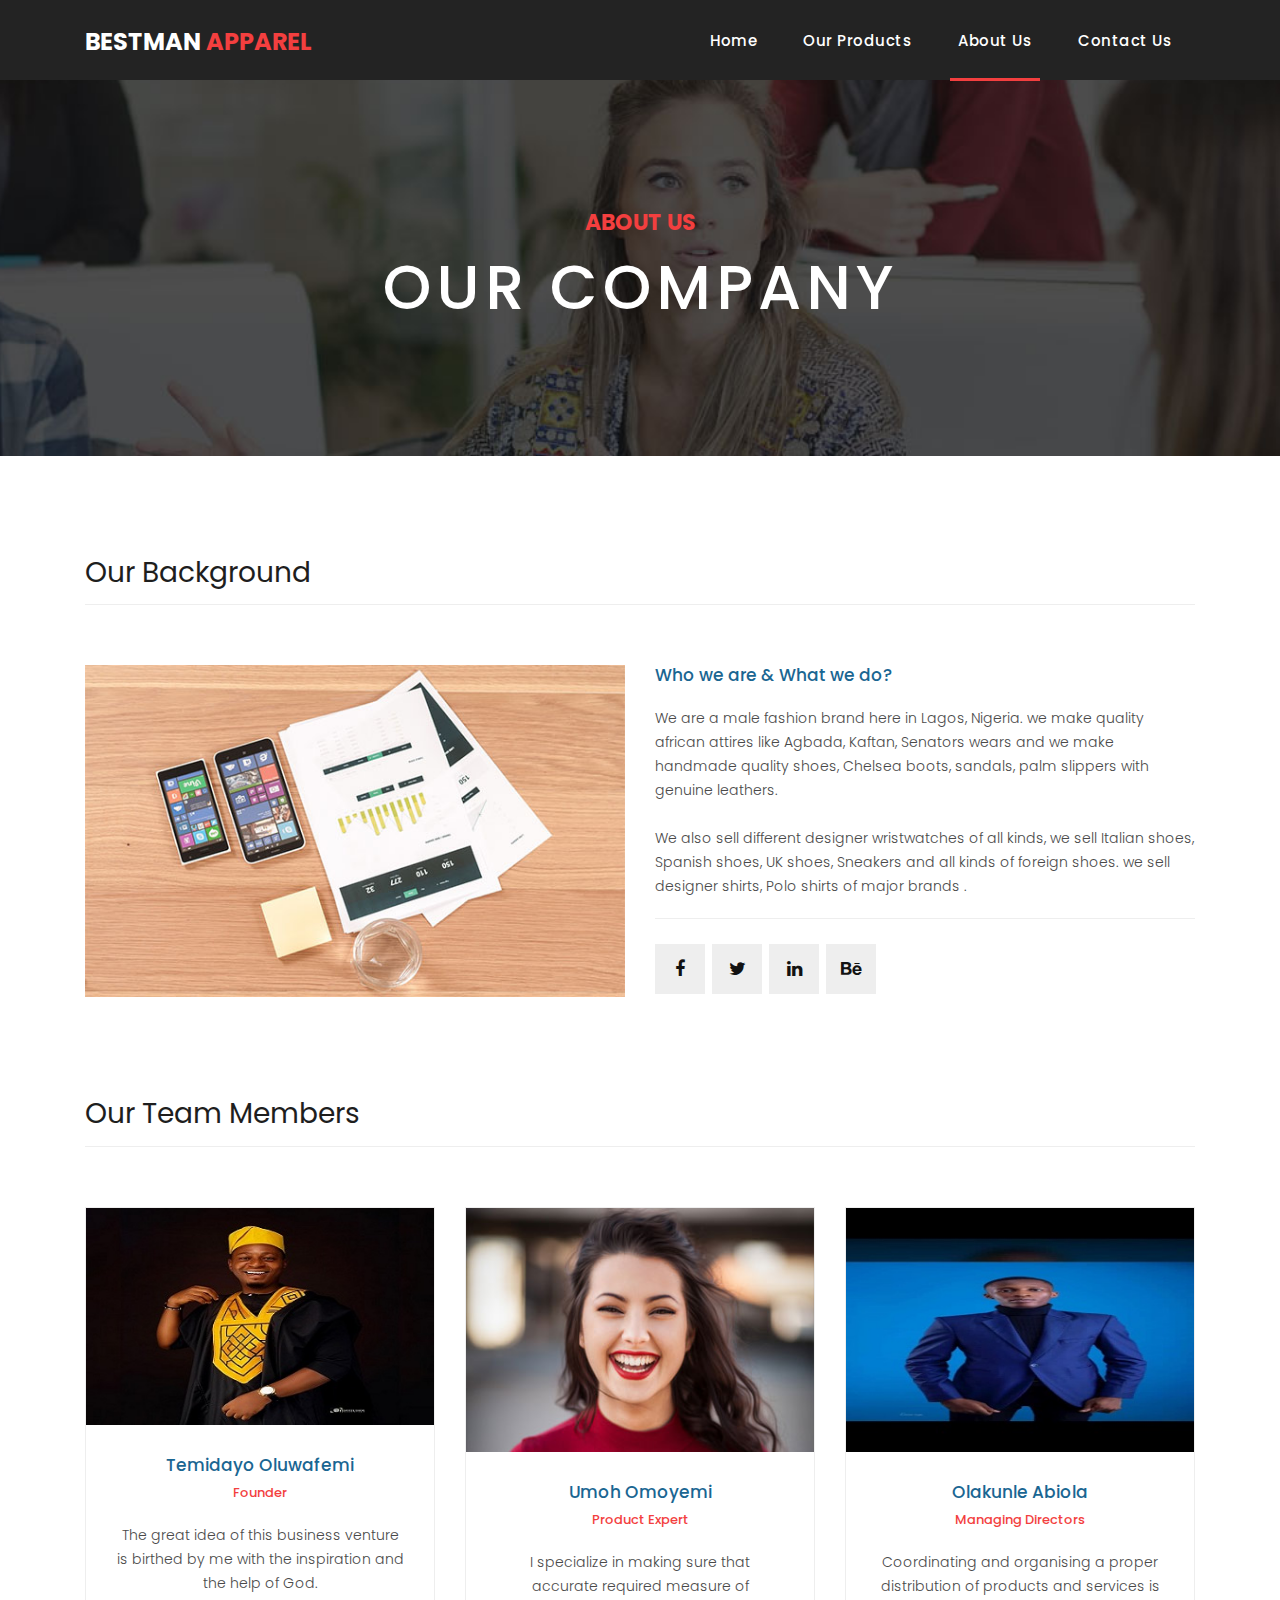
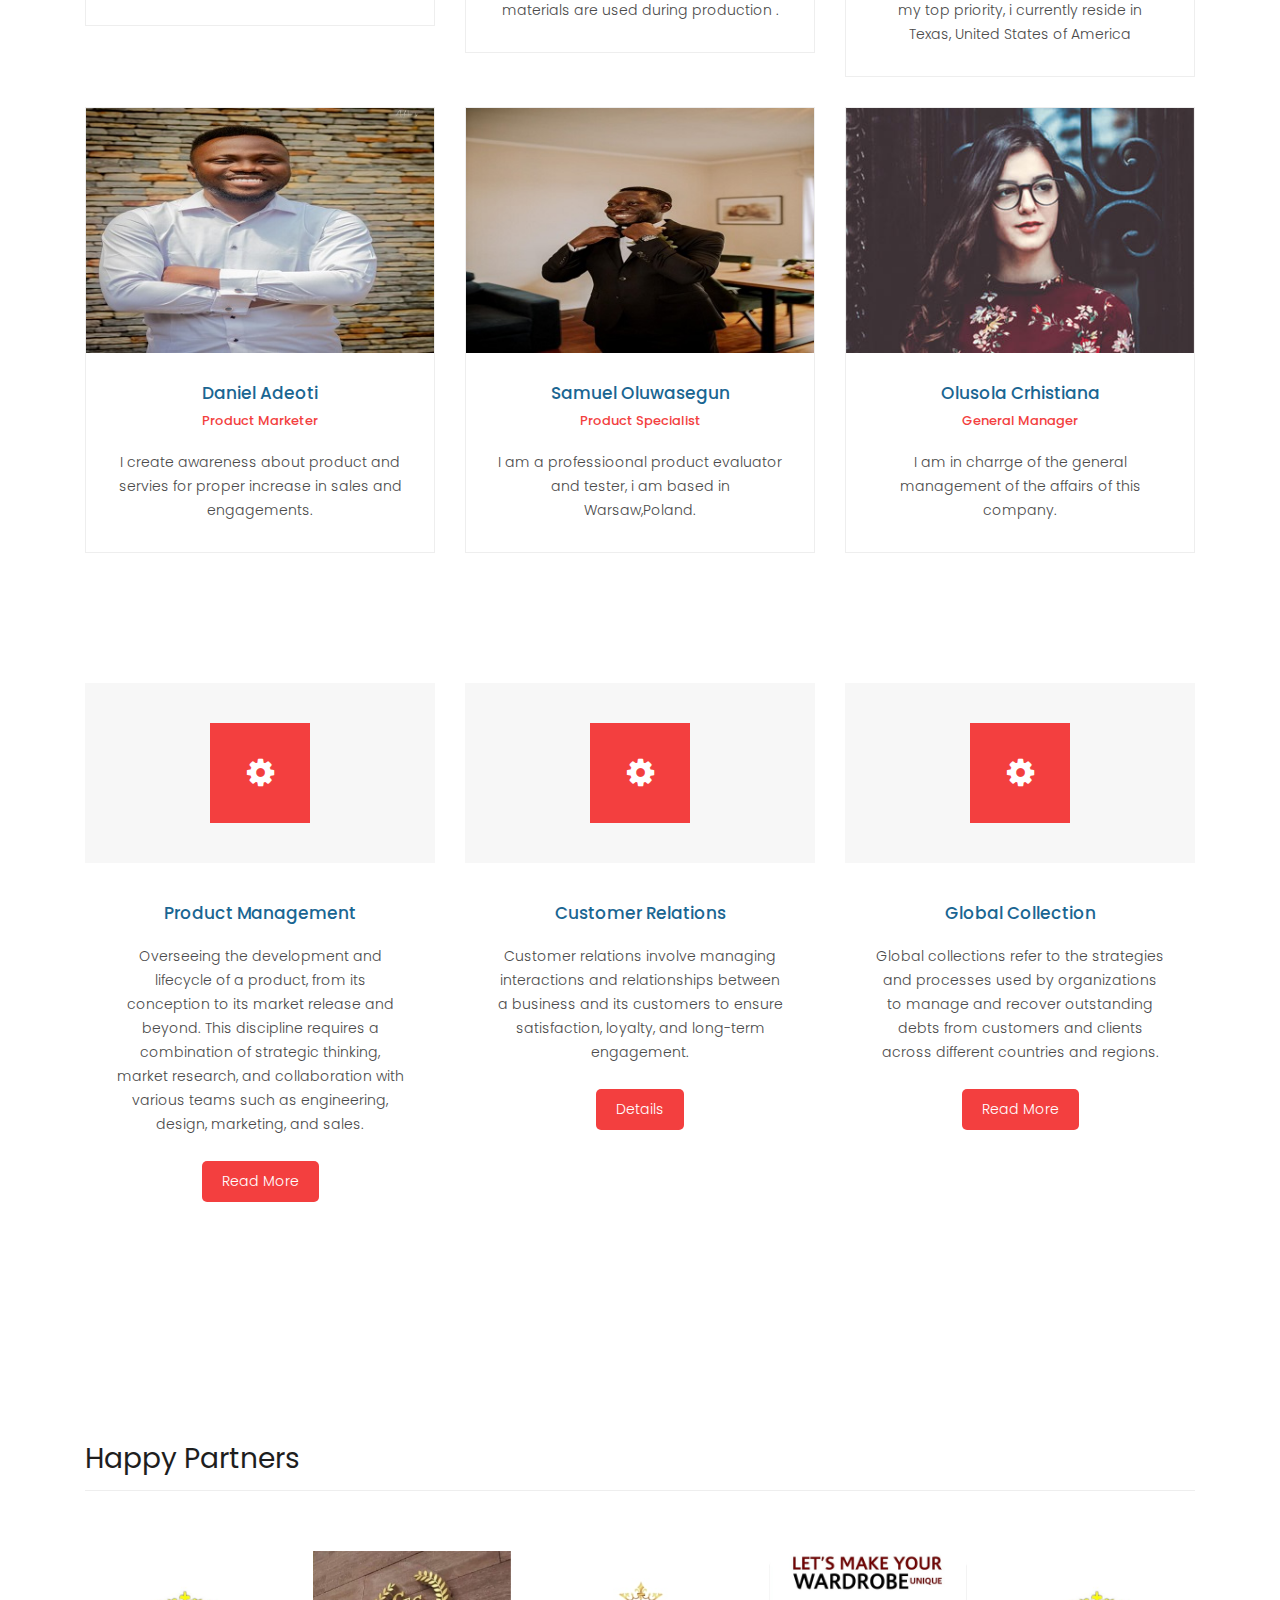
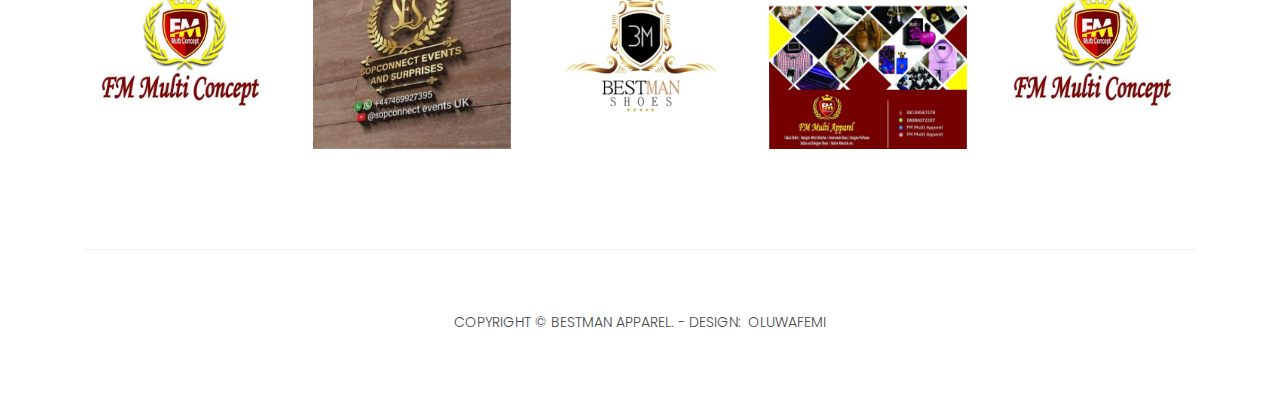
<file: about.html>
<!DOCTYPE html>
<html lang="en">

<head>

  <meta charset="utf-8">
  <meta name="viewport" content="width=device-width, initial-scale=1, shrink-to-fit=no">
  <meta name="description" content="">
  <meta name="author" content="">
  <link href="https://fonts.googleapis.com/css?family=Poppins:100,200,300,400,500,600,700,800,900&display=swap"
    rel="stylesheet">

  <title>BestMan Apparel - About Page</title>

  <!-- Bootstrap core CSS -->
  <link href="vendor/bootstrap/css/bootstrap.min.css" rel="stylesheet">
  <!--

-->

  <!-- Additional CSS Files -->
  <link rel="stylesheet" href="assets/css/fontawesome.css">
  <link rel="stylesheet" href="assets/css/bestman.css">
  <link rel="stylesheet" href="assets/css/owl.css">

</head>

<body>

  <!-- ***** Preloader Start ***** -->
  <div id="preloader">
    <div class="jumper">
      <div></div>
      <div></div>
      <div></div>
    </div>
  </div>
  <!-- ***** Preloader End ***** -->

  <!-- Header -->
  <header class="">
    <nav class="navbar navbar-expand-lg">
      <div class="container">
        <a class="navbar-brand" href="index.html">
          <h2>BestMan <em> Apparel</em></h2>
        </a>
        <button class="navbar-toggler" type="button" data-toggle="collapse" data-target="#navbarResponsive"
          aria-controls="navbarResponsive" aria-expanded="false" aria-label="Toggle navigation">
          <span class="navbar-toggler-icon"></span>
        </button>
        <div class="collapse navbar-collapse" id="navbarResponsive">
          <ul class="navbar-nav ml-auto">
            <li class="nav-item">
              <a class="nav-link" href="index.html">Home
                <span class="sr-only">(current)</span>
              </a>
            </li>
            <li class="nav-item">
              <a class="nav-link" href="products.html">Our Products</a>
            </li>
            <li class="nav-item active">
              <a class="nav-link" href="about.html">About Us</a>
            </li>
            <li class="nav-item">
              <a class="nav-link" href="contact.html">Contact Us</a>
            </li>
          </ul>
        </div>
      </div>
    </nav>
  </header>

  <!-- Page Content -->
  <div class="page-heading about-heading header-text">
    <div class="container">
      <div class="row">
        <div class="col-md-12">
          <div class="text-content">
            <h4>about us</h4>
            <h2>our company</h2>
          </div>
        </div>
      </div>
    </div>
  </div>


  <div class="best-features about-features">
    <div class="container">
      <div class="row">
        <div class="col-md-12">
          <div class="section-heading">
            <h2>Our Background</h2>
          </div>
        </div>
        <div class="col-md-6">
          <div class="right-image">
            <img src="assets/images/feature-image.jpg" alt="">
          </div>
        </div>
        <div class="col-md-6">
          <div class="left-content">
            <h4>Who we are &amp; What we do?</h4>
            <p>We are a male fashion brand here in Lagos, Nigeria. we make quality african attires like Agbada, Kaftan, Senators wears and we make handmade quality shoes, Chelsea boots, sandals, palm slippers with genuine leathers.<br><br>We also sell different designer wristwatches of all kinds, we sell Italian shoes, Spanish shoes, UK shoes, Sneakers and all kinds of foreign shoes. we sell designer shirts, Polo shirts of major brands .</p>
            <ul class="social-icons">
              <li><a href="#"><i class="fa fa-facebook"></i></a></li>
              <li><a href="#"><i class="fa fa-twitter"></i></a></li>
              <li><a href="#"><i class="fa fa-linkedin"></i></a></li>
              <li><a href="#"><i class="fa fa-behance"></i></a></li>
            </ul>
          </div>
        </div>
      </div>
    </div>
  </div>


  <div class="team-members">
    <div class="container">
      <div class="row">
        <div class="col-md-12">
          <div class="section-heading">
            <h2>Our Team Members</h2>
          </div>
        </div>
        <div class="col-md-4">
          <div class="team-member">
            <div class="thumb-container">
              <img src="assets/images/femi2.png" alt="">
              <div class="hover-effect">
                <div class="hover-content">
                  <ul class="social-icons">
                    <li><a href="#"><i class="fa fa-facebook"></i></a></li>
                    <li><a href="#"><i class="fa fa-twitter"></i></a></li>
                    <li><a href="#"><i class="fa fa-linkedin"></i></a></li>
                    <li><a href="#"><i class="fa fa-behance"></i></a></li>
                  </ul>
                </div>
              </div>
            </div>
            <div class="down-content">
              <h4>Temidayo Oluwafemi</h4>
              <span>Founder</span>
              <p>The great idea of this business venture is birthed by me with the inspiration and the help of God.</p>
            </div>
          </div>
        </div>
        <div class="col-md-4">
          <div class="team-member">
            <div class="thumb-container">
              <img src="assets/images/team_02.jpg" alt="">
              <div class="hover-effect">
                <div class="hover-content">
                  <ul class="social-icons">
                    <li><a href="#"><i class="fa fa-facebook"></i></a></li>
                    <li><a href="#"><i class="fa fa-twitter"></i></a></li>
                    <li><a href="#"><i class="fa fa-linkedin"></i></a></li>
                    <li><a href="#"><i class="fa fa-behance"></i></a></li>
                  </ul>
                </div>
              </div>
            </div>
            <div class="down-content">
              <h4>Umoh Omoyemi</h4>
              <span>Product Expert</span>
              <p>I specialize in making sure that accurate required measure of materials are used during production .</p>
            </div>
          </div>
        </div>
        <div class="col-md-4">
          <div class="team-member">
            <div class="thumb-container">
              <img src="assets/images/kunle.jpg" alt="">
              <div class="hover-effect">
                <div class="hover-content">
                  <ul class="social-icons">
                    <li><a href="#"><i class="fa fa-facebook"></i></a></li>
                    <li><a href="#"><i class="fa fa-twitter"></i></a></li>
                    <li><a href="#"><i class="fa fa-linkedin"></i></a></li>
                    <li><a href="#"><i class="fa fa-behance"></i></a></li>
                  </ul>
                </div>
              </div>
            </div>
            <div class="down-content">
              <h4>Olakunle Abiola</h4>
              <span>Managing Directors</span>
              <p> Coordinating and organising a proper distribution of products and services is my top priority, i currently reside in Texas, United States of America</p>
            </div>
          </div>
        </div>
        <div class="col-md-4">
          <div class="team-member">
            <div class="thumb-container">
              <img src="assets/images/Daniel.jpg" alt="">
              <div class="hover-effect">
                <div class="hover-content">
                  <ul class="social-icons">
                    <li><a href="#"><i class="fa fa-facebook"></i></a></li>
                    <li><a href="#"><i class="fa fa-twitter"></i></a></li>
                    <li><a href="#"><i class="fa fa-linkedin"></i></a></li>
                    <li><a href="#"><i class="fa fa-behance"></i></a></li>
                  </ul>
                </div>
              </div>
            </div>
            <div class="down-content">
              <h4>Daniel Adeoti</h4>
              <span>Product Marketer</span>
              <p>I create awareness about product and servies for proper increase in sales and engagements.</p>
            </div>
          </div>
        </div>
        <div class="col-md-4">
          <div class="team-member">
            <div class="thumb-container">
              <img src="assets/images/Sam.jpg" alt="">
              <div class="hover-effect">
                <div class="hover-content">
                  <ul class="social-icons">
                    <li><a href="#"><i class="fa fa-facebook"></i></a></li>
                    <li><a href="#"><i class="fa fa-twitter"></i></a></li>
                    <li><a href="#"><i class="fa fa-linkedin"></i></a></li>
                    <li><a href="#"><i class="fa fa-behance"></i></a></li>
                  </ul>
                </div>
              </div>
            </div>
            <div class="down-content">
              <h4>Samuel Oluwasegun</h4>
              <span>Product Specialist</span>
              <p>I am a professioonal product evaluator and tester, i am based in Warsaw,Poland.</p>
            </div>
          </div>
        </div>
        <div class="col-md-4">
          <div class="team-member">
            <div class="thumb-container">
              <img src="assets/images/team_06.jpg" alt="">
              <div class="hover-effect">
                <div class="hover-content">
                  <ul class="social-icons">
                    <li><a href="#"><i class="fa fa-facebook"></i></a></li>
                    <li><a href="#"><i class="fa fa-twitter"></i></a></li>
                    <li><a href="#"><i class="fa fa-linkedin"></i></a></li>
                    <li><a href="#"><i class="fa fa-behance"></i></a></li>
                  </ul>
                </div>
              </div>
            </div>
            <div class="down-content">
              <h4>Olusola Crhistiana</h4>
              <span>General Manager</span>
              <p>I am in charrge of the general management of the affairs of this company.</p>
            </div>
          </div>
        </div>
      </div>
    </div>
  </div>


  <div class="services">
    <div class="container">
      <div class="row">
        <div class="col-md-4">
          <div class="service-item">
            <div class="icon">
              <i class="fa fa-gear"></i>
            </div>
            <div class="down-content">
              <h4>Product Management</h4>
              <p>Overseeing the development and lifecycle of a product, from its conception to its market
              release and beyond. This discipline requires a combination of strategic thinking, market research, and collaboration
              with various teams such as engineering, design, marketing, and sales.
              </p>
              <a href="#" class="filled-button">Read More</a>
            </div>
          </div>
        </div>
        <div class="col-md-4">
          <div class="service-item">
            <div class="icon">
              <i class="fa fa-gear"></i>
            </div>
            <div class="down-content">
              <h4>Customer Relations</h4>
              <p>Customer relations involve managing interactions and relationships between a business and its customers to ensure
              satisfaction, loyalty, and long-term engagement. 
              </p>
              <a href="#" class="filled-button">Details</a>
            </div>
          </div>
        </div>
        <div class="col-md-4">
          <div class="service-item">
            <div class="icon">
              <i class="fa fa-gear"></i>
            </div>
            <div class="down-content">
              <h4>Global Collection</h4>
              <p>Global collections refer to the strategies and processes used by organizations to manage and recover outstanding debts
              from customers and clients across different countries and regions.
              </p>
              <a href="#" class="filled-button">Read More</a>
            </div>
          </div>
        </div>
      </div>
    </div>
  </div>


  <div class="happy-clients">
    <div class="container">
      <div class="row">
        <div class="col-md-12">
          <div class="section-heading">
            <h2>Happy Partners</h2>
          </div>
        </div>
        <div class="col-md-12">
          <div class="owl-clients owl-carousel">
            <div class="client-item">
              <img src="assets/images/FMC1.jpeg" alt="1">
            </div>

            <div class="client-item">
              <img src="assets/images/CLNT1.jpeg" alt="2">
            </div>

            <div class="client-item">
              <img src="assets/images/BMA1.jpeg" alt="4">
            </div>

            <div class="client-item">
              <img src="assets/images/FMA1.jpeg" alt="5">
            </div>

            <div class="client-item">
              <img src="assets/images/FMC1.jpeg" alt="6">
            </div>
          </div>
        </div>
      </div>
    </div>
  </div>


  <footer>
    <div class="container">
      <div class="row">
        <div class="col-md-12">
          <div class="inner-content">
            <p>Copyright &copy; BestMan Apparel.

              - Design: <a rel="nofollow noopener" target="_blank">Oluwafemi</a></p>
          </div>
        </div>
      </div>
    </div>
  </footer>


  <!-- Bootstrap core JavaScript -->
  <script src="vendor/jquery/jquery.min.js"></script>
  <script src="vendor/bootstrap/js/bootstrap.bundle.min.js"></script>


  <!-- Additional Scripts -->
  <script src="assets/js/custom.js"></script>
  <script src="assets/js/owl.js"></script>
  <script src="assets/js/slick.js"></script>
  <script src="assets/js/isotope.js"></script>
  <script src="assets/js/accordions.js"></script>


  <script language="text/Javascript">
    cleared[0] = cleared[1] = cleared[2] = 0; //set a cleared flag for each field
    function clearField(t) {                   //declaring the array outside of the
      if (!cleared[t.id]) {                      // function makes it static and global
        cleared[t.id] = 1;  // you could use true and false, but that's more typing
        t.value = '';         // with more chance of typos
        t.style.color = '#fff';
      }
    }
  </script>


</body>

</html>
</file>
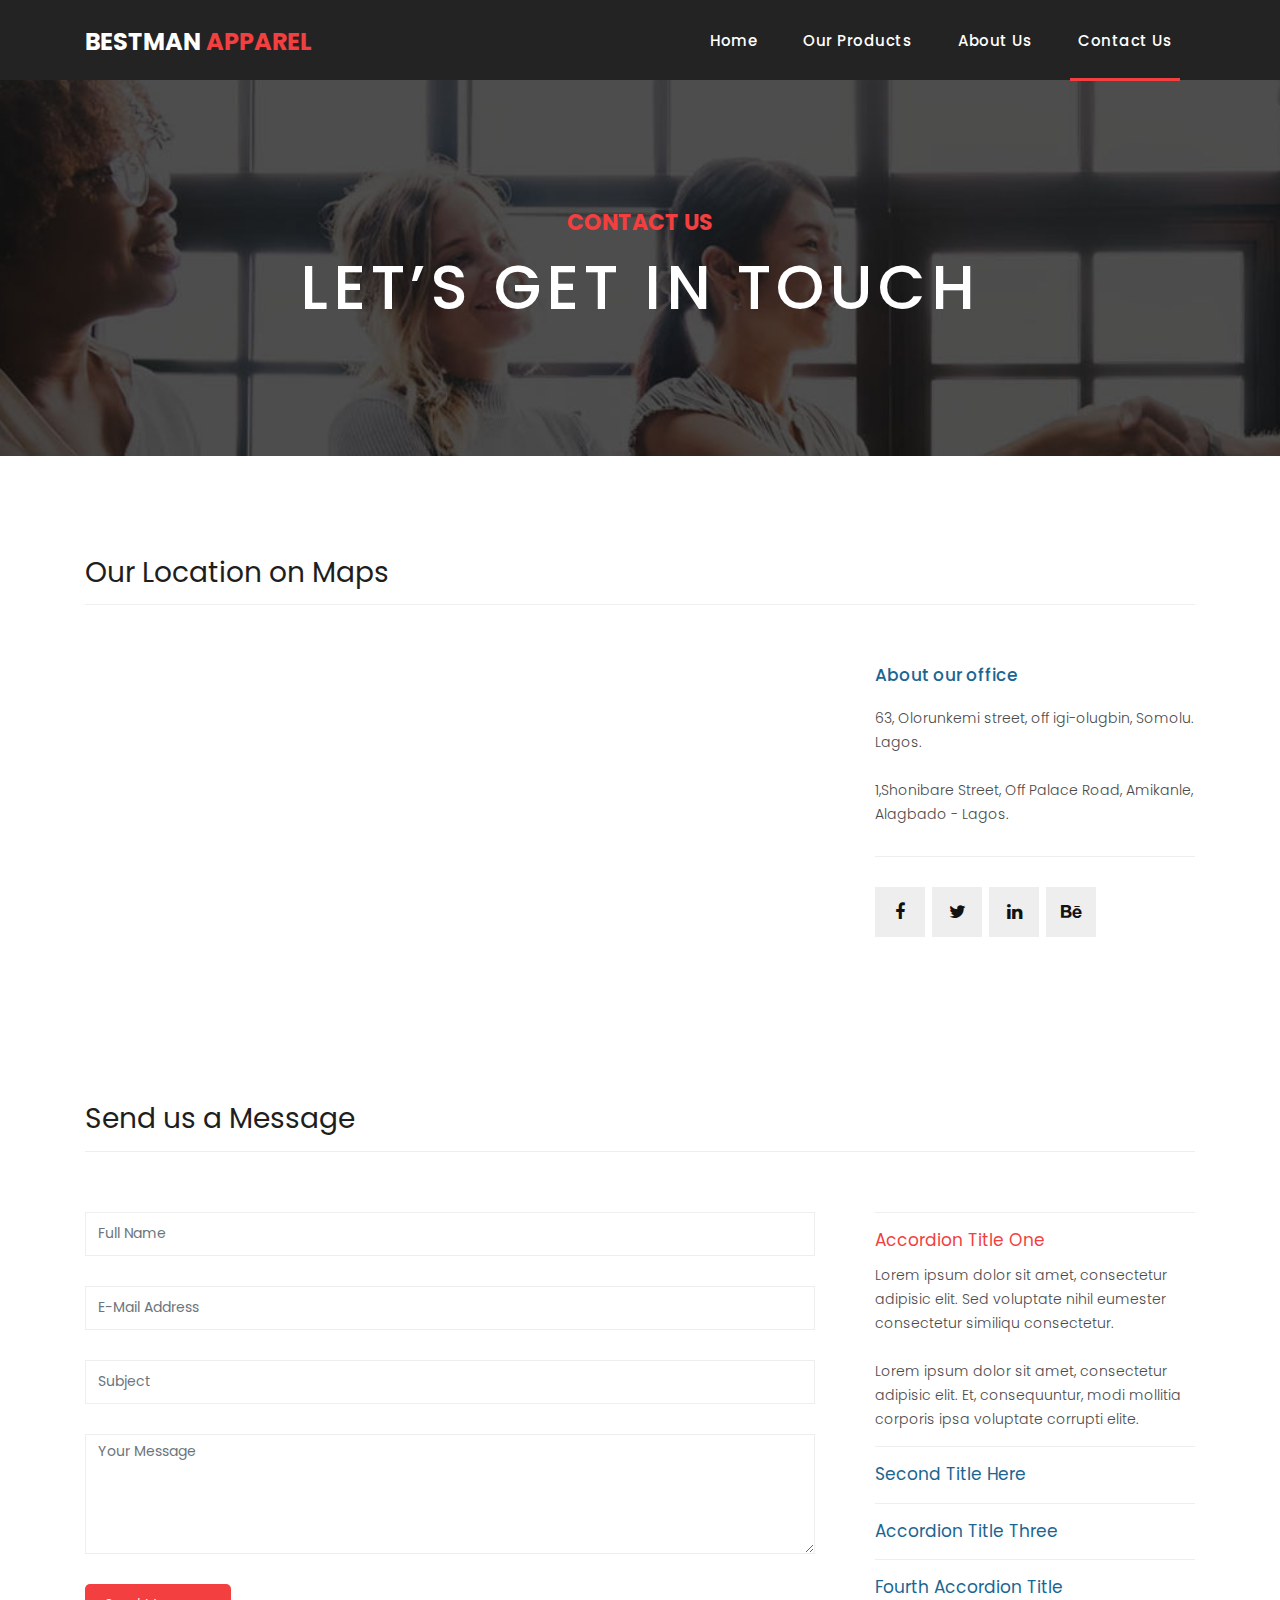
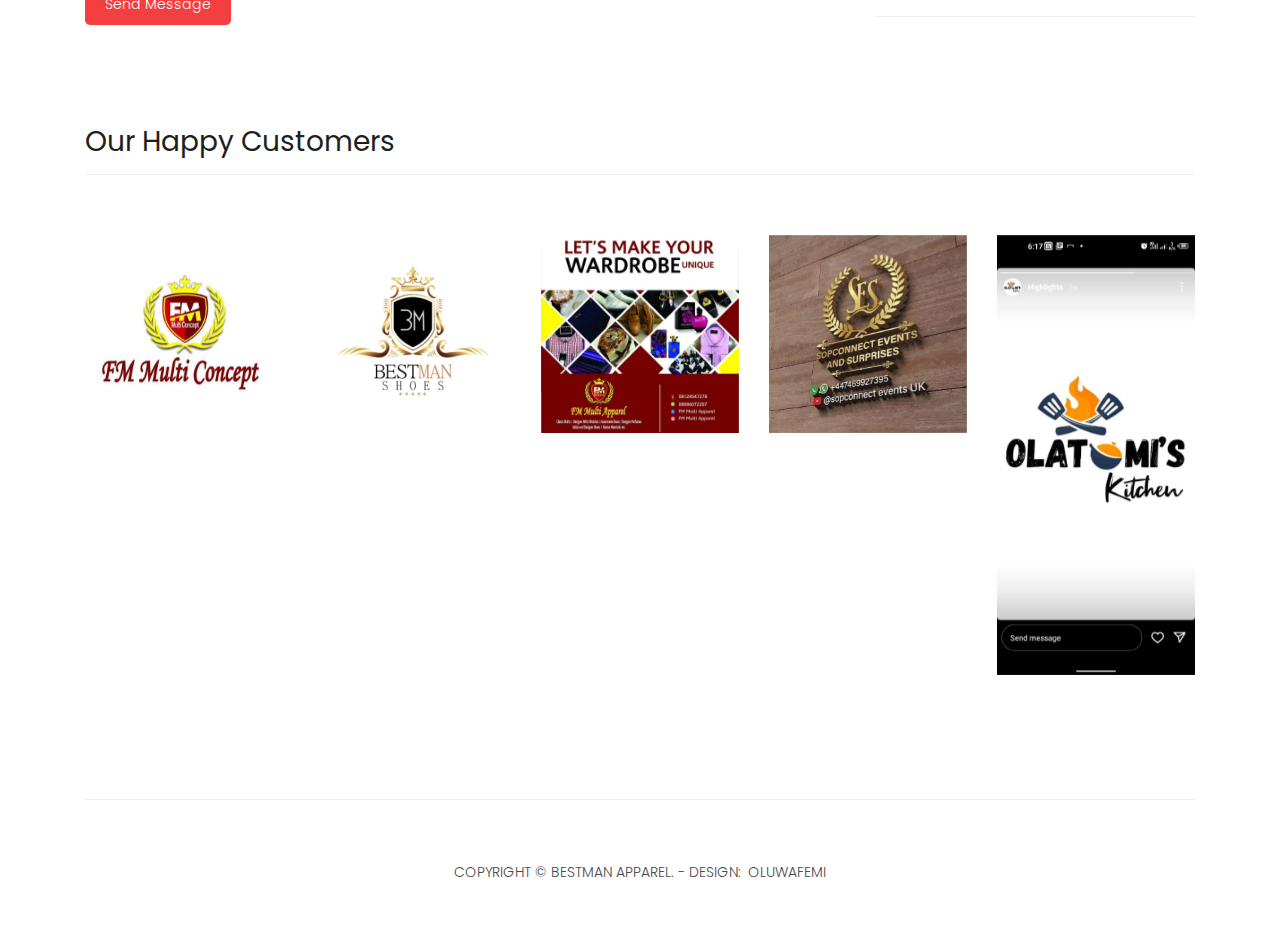
<file: contact.html>
<!DOCTYPE html>
<html lang="en">

<head>

  <meta charset="utf-8">
  <meta name="viewport" content="width=device-width, initial-scale=1, shrink-to-fit=no">
  <meta name="description" content="">
  <meta name="author" content="">
  <link href="https://fonts.googleapis.com/css?family=Poppins:100,200,300,400,500,600,700,800,900&display=swap"
    rel="stylesheet">

  <title>BestMan Apparel - Contact Page</title>

  <!-- Bootstrap core CSS -->
  <link href="vendor/bootstrap/css/bootstrap.min.css" rel="stylesheet">
  <!--

-->

  <!-- Additional CSS Files -->
  <link rel="stylesheet" href="assets/css/fontawesome.css">
  <link rel="stylesheet" href="assets/css/bestman.css">
  <link rel="stylesheet" href="assets/css/owl.css">

</head>

<body>

  <!-- ***** Preloader Start ***** -->
  <div id="preloader">
    <div class="jumper">
      <div></div>
      <div></div>
      <div></div>
    </div>
  </div>
  <!-- ***** Preloader End ***** -->

  <!-- Header -->
  <header class="">
    <nav class="navbar navbar-expand-lg">
      <div class="container">
        <a class="navbar-brand" href="index.html">
          <h2>BestMan  <em>Apparel</em></h2>
        </a>
        <button class="navbar-toggler" type="button" data-toggle="collapse" data-target="#navbarResponsive"
          aria-controls="navbarResponsive" aria-expanded="false" aria-label="Toggle navigation">
          <span class="navbar-toggler-icon"></span>
        </button>
        <div class="collapse navbar-collapse" id="navbarResponsive">
          <ul class="navbar-nav ml-auto">
            <li class="nav-item">
              <a class="nav-link" href="index.html">Home
                <span class="sr-only">(current)</span>
              </a>
            </li>
            <li class="nav-item">
              <a class="nav-link" href="products.html">Our Products</a>
            </li>
            <li class="nav-item">
              <a class="nav-link" href="about.html">About Us</a>
            </li>
            <li class="nav-item active">
              <a class="nav-link" href="contact.html">Contact Us</a>
            </li>
          </ul>
        </div>
      </div>
    </nav>
  </header>

  <!-- Page Content -->
  <div class="page-heading contact-heading header-text">
    <div class="container">
      <div class="row">
        <div class="col-md-12">
          <div class="text-content">
            <h4>contact us</h4>
            <h2>let’s get in touch</h2>
          </div>
        </div>
      </div>
    </div>
  </div>


  <div class="find-us">
    <div class="container">
      <div class="row">
        <div class="col-md-12">
          <div class="section-heading">
            <h2>Our Location on Maps</h2>
          </div>
        </div>
        <div class="col-md-8">
          <!-- How to change your own map point
	1. Go to Google Maps
	2. Click on your location point
	3. Click "Share" and choose "Embed map" tab
	4. Copy only URL and paste it within the src="" field below
-->
          <div id="map">
            <iframe
              src="https://maps.google.com/maps?q=Av.+L%C3%BAcio+Costa,+Rio+de+Janeiro+-+RJ,+Brazil&t=&z=13&ie=UTF8&iwloc=&output=embed"
              width="100%" height="330px" frameborder="0" style="border:0" allowfullscreen></iframe>
          </div>
        </div>
        <div class="col-md-4">
          <div class="left-content">
            <h4>About our office</h4>
            <p>63, Olorunkemi street, off igi-olugbin, Somolu. Lagos.<br><br>1,Shonibare Street, Off Palace Road, Amikanle, Alagbado - Lagos.</p>
            <ul class="social-icons">
              <li><a href="#"><i class="fa fa-facebook"></i></a></li>
              <li><a href="#"><i class="fa fa-twitter"></i></a></li>
              <li><a href="#"><i class="fa fa-linkedin"></i></a></li>
              <li><a href="#"><i class="fa fa-behance"></i></a></li>
            </ul>
          </div>
        </div>
      </div>
    </div>
  </div>


  <div class="send-message">
    <div class="container">
      <div class="row">
        <div class="col-md-12">
          <div class="section-heading">
            <h2>Send us a Message</h2>
          </div>
        </div>
        <div class="col-md-8">
          <div class="contact-form">
            <form id="contact" action="" method="post">
              <div class="row">
                <div class="col-lg-12 col-md-12 col-sm-12">
                  <fieldset>
                    <input name="name" type="text" class="form-control" id="name" placeholder="Full Name" required="">
                  </fieldset>
                </div>
                <div class="col-lg-12 col-md-12 col-sm-12">
                  <fieldset>
                    <input name="email" type="text" class="form-control" id="email" placeholder="E-Mail Address"
                      required="">
                  </fieldset>
                </div>
                <div class="col-lg-12 col-md-12 col-sm-12">
                  <fieldset>
                    <input name="subject" type="text" class="form-control" id="subject" placeholder="Subject"
                      required="">
                  </fieldset>
                </div>
                <div class="col-lg-12">
                  <fieldset>
                    <textarea name="message" rows="6" class="form-control" id="message" placeholder="Your Message"
                      required=""></textarea>
                  </fieldset>
                </div>
                <div class="col-lg-12">
                  <fieldset>
                    <button type="submit" id="form-submit" class="filled-button">Send Message</button>
                  </fieldset>
                </div>
              </div>
            </form>
          </div>
        </div>
        <div class="col-md-4">
          <ul class="accordion">
            <li>
              <a>Accordion Title One</a>
              <div class="content">
                <p>Lorem ipsum dolor sit amet, consectetur adipisic elit. Sed voluptate nihil eumester consectetur
                  similiqu consectetur.<br><br>Lorem ipsum dolor sit amet, consectetur adipisic elit. Et, consequuntur,
                  modi mollitia corporis ipsa voluptate corrupti elite.</p>
              </div>
            </li>
            <li>
              <a>Second Title Here</a>
              <div class="content">
                <p>Lorem ipsum dolor sit amet, consectetur adipisic elit. Sed voluptate nihil eumester consectetur
                  similiqu consectetur.<br><br>Lorem ipsum dolor sit amet, consectetur adipisic elit. Et, consequuntur,
                  modi mollitia corporis ipsa voluptate corrupti elite.</p>
              </div>
            </li>
            <li>
              <a>Accordion Title Three</a>
              <div class="content">
                <p>Lorem ipsum dolor sit amet, consectetur adipisic elit. Sed voluptate nihil eumester consectetur
                  similiqu consectetur.<br><br>Lorem ipsum dolor sit amet, consectetur adipisic elit. Et, consequuntur,
                  modi mollitia corporis ipsa voluptate corrupti elite.</p>
              </div>
            </li>
            <li>
              <a>Fourth Accordion Title</a>
              <div class="content">
                <p>Lorem ipsum dolor sit amet, consectetur adipisic elit. Sed voluptate nihil eumester consectetur
                  similiqu consectetur.<br><br>Lorem ipsum dolor sit amet, consectetur adipisic elit. Et, consequuntur,
                  modi mollitia corporis ipsa voluptate corrupti elite.</p>
              </div>
            </li>
          </ul>
        </div>
      </div>
    </div>
  </div>

  <div class="happy-clients">
    <div class="container">
      <div class="row">
        <div class="col-md-12">
          <div class="section-heading">
            <h2>Our Happy Customers</h2>
          </div>
        </div>
        <div class="col-md-12">
          <div class="owl-clients owl-carousel">
            <div class="client-item">
              <img src="assets/images/FMC1.jpeg" alt="1">
            </div>

            <div class="client-item">
              <img src="assets/images/BMA1.jpeg" alt="2">
            </div>

            <div class="client-item">
              <img src="assets/images/FMA1.jpeg" alt="3">
            </div>

            <div class="client-item">
              <img src="assets/images/CLNT1.jpeg" alt="4">
            </div>

            <div class="client-item">
              <img src="assets/images/CLNT2.jpeg" alt="5">
            </div>

            <div class="client-item">
              <img src="assets/images/client-01.png" alt="6">
            </div>
          </div>
        </div>
      </div>
    </div>
  </div>


  <footer>
    <div class="container">
      <div class="row">
        <div class="col-md-12">
          <div class="inner-content">
            <p>Copyright &copy; BestMan Apparel.

              - Design: <a rel="nofollow noopener" target="_blank">OLUWAFEMI</a></p>
          </div>
        </div>
      </div>
    </div>
  </footer>


  <!-- Bootstrap core JavaScript -->
  <script src="vendor/jquery/jquery.min.js"></script>
  <script src="vendor/bootstrap/js/bootstrap.bundle.min.js"></script>


  <!-- Additional Scripts -->
  <script src="assets/js/custom.js"></script>
  <script src="assets/js/owl.js"></script>
  <script src="assets/js/slick.js"></script>
  <script src="assets/js/isotope.js"></script>
  <script src="assets/js/accordions.js"></script>


  <script language="text/Javascript">
    cleared[0] = cleared[1] = cleared[2] = 0; //set a cleared flag for each field
    function clearField(t) {                   //declaring the array outside of the
      if (!cleared[t.id]) {                      // function makes it static and global
        cleared[t.id] = 1;  // you could use true and false, but that's more typing
        t.value = '';         // with more chance of typos
        t.style.color = '#fff';
      }
    }
  </script>


</body>

</html>
</file>
<file: assets/css/bestman.css>
/*
BestMan Apparel 
*/
body {
  font-family: 'Poppins', sans-serif;
  overflow-x: hidden;
  text-rendering: optimizeLegibility;
  -webkit-font-smoothing: antialiased;
  -moz-osx-font-smoothing: grayscale;
}
p {
	margin-bottom: 0px;
	font-size: 14px;
	font-weight: 300;
	color: #4a4a4a;
	line-height: 24px;
}
a {
	text-decoration: none!important;
}
ul {
	padding: 0;
	margin: 0;
	list-style: none;
}

h1,h2,h3,h4,h5,h6 {
	margin: 0px;
}

ul.social-icons li {
	display: inline-block;
	margin-right: 3px;
}

ul.social-icons li:last-child {
	margin-right: 0px;
}

ul.social-icons li a {
	width: 50px;
	height: 50px;
	display: inline-block;
	line-height: 50px;
	background-color: #eee;
	color: #121212;
	font-size: 18px;
	text-align: center;
	transition: all .3s;
}

ul.social-icons li a:hover {
	background-color: #f33f3f;
	color: #fff;
}

a.filled-button {
	background-color: #f33f3f;
	color: #fff;
	font-size: 14px;
	text-transform: capitalize;
	font-weight: 300;
	padding: 10px 20px;
	border-radius: 5px;
	display: inline-block;
	transition: all 0.3s;
}

a.filled-button:hover {
	background-color: #121212;
	color: #fff;
}

.section-heading {
	text-align: left;
	margin-bottom: 60px;
	border-bottom: 1px solid #eee;
}

.section-heading h2 {
	font-size: 28px;
	font-weight: 400;
	color: #1e1e1e;
	margin-bottom: 15px;
}

.products-heading {
	background-image: url(../images/products-heading.jpg);
}

.about-heading {
	background-image: url(../images/about-heading.jpg);
}

.contact-heading {
	background-image: url(../images/contact-heading.jpg);
}

.page-heading {
	padding: 210px 0px 130px 0px;
	text-align: center;
	background-position: center center;
	background-repeat: no-repeat;
	background-size: cover;
}

.page-heading .text-content h4 {
	color: #f33f3f;
	font-size: 22px;
	text-transform: uppercase;
	font-weight: 700;
	margin-bottom: 15px;
}

.page-heading .text-content h2 {
	color: #fff;
	font-size: 62px;
	text-transform: uppercase;
	letter-spacing: 5px;
}

#preloader {
  overflow: hidden;
  background: #f33f3f;
  left: 0;
  right: 0;
  top: 0;
  bottom: 0;
  position: fixed;
  z-index: 9999999;
  color: #fff;
}

#preloader .jumper {
  left: 0;
  top: 0;
  right: 0;
  bottom: 0;
  display: block;
  position: absolute;
  margin: auto;
  width: 50px;
  height: 50px;
}

#preloader .jumper > div {
  background-color: #fff;
  width: 10px;
  height: 10px;
  border-radius: 100%;
  -webkit-animation-fill-mode: both;
  animation-fill-mode: both;
  position: absolute;
  opacity: 0;
  width: 50px;
  height: 50px;
  -webkit-animation: jumper 1s 0s linear infinite;
  animation: jumper 1s 0s linear infinite;
}

#preloader .jumper > div:nth-child(2) {
  -webkit-animation-delay: 0.33333s;
  animation-delay: 0.33333s;
}

#preloader .jumper > div:nth-child(3) {
  -webkit-animation-delay: 0.66666s;
  animation-delay: 0.66666s;
}

@-webkit-keyframes jumper {
  0% {
    opacity: 0;
    -webkit-transform: scale(0);
    transform: scale(0);
  }
  5% {
    opacity: 1;
  }
  100% {
    -webkit-transform: scale(1);
    transform: scale(1);
    opacity: 0;
  }
}

@keyframes jumper {
  0% {
    opacity: 0;
    -webkit-transform: scale(0);
    transform: scale(0);
  }
  5% {
    opacity: 1;
  }
  100% {
    opacity: 0;
  }
}


/* Header Style */
header {
	position: absolute;
	z-index: 99999;
	width: 100%;
	height: 80px;
	background-color: #232323;
	-webkit-transition: all 0.3s ease-in-out 0s;
    -moz-transition: all 0.3s ease-in-out 0s;
    -o-transition: all 0.3s ease-in-out 0s;
    transition: all 0.3s ease-in-out 0s;
}
header .navbar {
	padding: 17px 0px;
}
.background-header .navbar {
	padding: 17px 0px;
}
.background-header {
	top: 0;
	position: fixed;
	background-color: #fff!important;
	box-shadow: 0px 1px 10px rgba(0,0,0,0.1);
}
.background-header .navbar-brand h2 {
	color: #121212!important;
}
.background-header .navbar-nav a.nav-link {
	color: #1e1e1e!important;
}
.background-header .navbar-nav .nav-link:hover,
.background-header .navbar-nav .active>.nav-link,
.background-header .navbar-nav .nav-link.active,
.background-header .navbar-nav .nav-link.show,
.background-header .navbar-nav .show>.nav-link {
	color: #f33f3f!important;
}
.navbar .navbar-brand {
	float: 	left;
	margin-top: -12px;
	outline: none;
}
.navbar .navbar-brand h2 {
	color: #fff;
	text-transform: uppercase;
	font-size: 24px;
	font-weight: 700;
	-webkit-transition: all .3s ease 0s;
    -moz-transition: all .3s ease 0s;
    -o-transition: all .3s ease 0s;
    transition: all .3s ease 0s;
}
.navbar .navbar-brand h2 em {
	font-style: normal;
	color: #f33f3f;
}
#navbarResponsive {
	z-index: 999;
}
.navbar-collapse {
	text-align: center;
}
.navbar .navbar-nav .nav-item {
	margin: 0px 15px;
}
.navbar .navbar-nav a.nav-link {
	text-transform: capitalize;
	font-size: 15px;
	font-weight: 500;
	letter-spacing: 0.5px;
	color: #fff;
	transition: all 0.5s;
	margin-top: 5px;
}
.navbar .navbar-nav .nav-link:hover,
.navbar .navbar-nav .active>.nav-link,
.navbar .navbar-nav .nav-link.active,
.navbar .navbar-nav .nav-link.show,
.navbar .navbar-nav .show>.nav-link {
	color: #fff;
	padding-bottom: 25px;
	border-bottom: 3px solid #f33f3f;
}
.navbar .navbar-toggler-icon {
	background-image: none;
}
.navbar .navbar-toggler {
	border-color: #fff;
	background-color: #fff;	
	height: 36px;
	outline: none;
	border-radius: 0px;
	position: absolute;
	right: 30px;
	top: 20px;
}
.navbar .navbar-toggler-icon:after {
	content: '\f0c9';
	color: #f33f3f;
	font-size: 18px;
	line-height: 26px;
	font-family: 'FontAwesome';
}



/* Banner Style */
.banner {
	position: relative;
	text-align: center;
	padding-top: 80px;
}

.banner-item-01 {
	padding: 300px 0px;
	background-image: url(../images/slide_01.jpg);
	background-size: cover;
	background-repeat: no-repeat;
	background-position: center center;
}

.banner-item-02 {
	padding: 300px 0px;
	background-image: url(../images/slide_02.jpg);
	background-size: cover;
	background-repeat: no-repeat;
	background-position: center center;
}

.banner-item-03 {
	padding: 300px 0px;
	background-image: url(../images/slide_03.jpg);
	background-size: cover;
	background-repeat: no-repeat;
	background-position: center center;
}

.banner .banner-item {
	max-height: 600px;
}

.banner .text-content {
	position: absolute;
	top: 50%;
	transform: translateY(-50%);
	text-align: center;
	width: 100%;
}

.banner .text-content h4 {
	color: #f33f3f;
	font-size: 22px;
	text-transform: uppercase;
	font-weight: 700;
	margin-bottom: 15px;
}

.banner .text-content h2 {
	color: #fff;
	font-size: 62px;
	text-transform: uppercase;
	letter-spacing: 5px;
}

.owl-banner .owl-dots .owl-dot {
  border-radius: 3px;
}
.owl-banner .owl-dots {
    display: -webkit-box;
    display: -webkit-flex;
    display: -ms-flexbox;
    display: flex;
    -ms-flex-pack: center;
    -webkit-justify-content: center;
    justify-content: center;
    position: absolute;
    left: 50%;
    transform: translateX(-50%);
    bottom: 30px;
}
.owl-banner .owl-dots .owl-dot {
    width: 10px;
    height: 10px;
    border-radius: 50%;
    margin: 0 10px;
    background-color: #fff;
    opacity: 0.5;
}
.owl-banner .owl-dots .owl-dot:focus {
    outline: none
}
.owl-banner .owl-dots .owl-dot.active {
    background-color: #fff;
    opacity: 1;
}



/* Latest Produtcs */

.latest-products {
	margin-top: 100px;
}

.latest-products .section-heading a {
	float: right;
	margin-top: -35px;
	text-transform: uppercase;
	font-size: 13px;
	font-weight: 700;
	color: #f33f3f;
}

.product-item {
	border: 1px solid #eee;
	margin-bottom: 30px;
}

.product-item .down-content {
	padding: 30px;
	position: relative;
}

.product-item img {
	width: 100%;
	overflow: hidden;
}

.product-item .down-content h4 {
	font-size: 17px;
	color: #1a6692;
	margin-bottom: 20px;
}

.product-item .down-content h6 {
	position: absolute;
	top: 30px;
	right: 30px;
	font-size: 18px;
	color: #121212;
}

.product-item .down-content p {
	margin-bottom: 20px;
}

.product-item .down-content ul li {
	display: inline-block;
}

.product-item .down-content ul li i {
	color: #f33f3f;
	font-size: 14px;
}

.product-item .down-content span {
	position: absolute;
	right: 30px;
	bottom: 30px;
	font-size: 13px;
	color: #f33f3f;
	font-weight: 500;
}




/* Best Features */

.about-features {
	margin-top: 100px!important;
}

.about-features p {
	border-bottom: 1px solid #eee;
	padding-bottom: 20px;
}

.about-features .container .row {
	padding-bottom: 0px!important;
	border-bottom: none!important;
}

.best-features {
	margin-top: 50px;
}

.best-features .container .row {
	border-bottom: 1px solid #eee;
	padding-bottom: 60px;
}

.best-features img {
	width: 100%;
	overflow: hidden;
}

.best-features h4 {
	font-size: 17px;
	color: #1a6692;
	margin-bottom: 20px;
}

.best-features ul.featured-list li {
	display: block;
	margin-bottom: 10px;
}

.best-features p {
	margin-bottom: 25px;
}

.best-features ul.featured-list li a {
	font-size: 14px;
	color: #4a4a4a;
	font-weight: 300;
	transition: all .3s;
	position: relative;
	padding-left: 13px;
}

.best-features ul.featured-list li a:before {
	content: '';
	width: 5px;
	height: 5px;
	display: inline-block;
	background-color: #4a4a4a;
	position: absolute;
	left: 0;
	transition: all .3s;
	top: 8px;
}

.best-features ul.featured-list li a:hover {
	color: #f33f3f;
}

.best-features ul.featured-list li a:hover::before {
	background-color: #f33f3f;
}

.best-features .filled-button {
	margin-top: 20px;
}





/* Call To Action */

.call-to-action .inner-content {
	margin-top: 60px;
	padding: 30px;
	background-color: #f7f7f7;
	border-radius: 5px;
}

.call-to-action .inner-content h4 {
	font-size: 17px;
	color: #1a6692;
	margin-bottom: 15px;
}

.call-to-action .inner-content em {
	font-style: normal;
	font-weight: 700;
}

.call-to-action .inner-content .col-md-4 {
	text-align: right;
}

.call-to-action .inner-content .filled-button {
	margin-top: 12px;
}




/* Footer */

footer {
	text-align: center;
}

footer .inner-content {
	border-top: 1px solid #eee;
	margin-top: 60px;
	padding: 60px 0px;
}

footer .inner-content p {
	text-transform: uppercase;
}

footer .inner-content p a {
	color: #f33f3f;
	margin-left: 3px;
}




/* Product Page */

.products {
	margin-top: 100px;
}

.products .filters {
	text-align: center;
	border-bottom: 1px solid #eee;
	padding-bottom: 10px;
	margin-bottom: 60px;
}

.products .filters li {
	text-transform: uppercase;
	font-size: 13px;
	font-weight: 700;
	color: #121212;
	display: inline-block;
	margin: 0px 10px;
	transition: all .3s;
	cursor: pointer;
}

.products .filters ul li.active,
.products .filters ul li:hover {
  color: #f33f3f;
}

.products ul.pages {
	margin-top: 30px;
	text-align: center;
}

.products ul.pages li {
	display: inline-block;
	margin: 0px 2px;
}

.products ul.pages li a {
	width: 44px;
	height: 44px;
	display: inline-block;
	line-height: 42px;
	border: 1px solid #eee;
	font-size: 15px;
	font-weight: 700;
	color: #121212;
	transition: all .3s;
}

.products ul.pages li a:hover,
.products ul.pages li.active a {
	background-color: #f33f3f;
	border-color: #f33f3f;
	color: #fff;
}



/* Team Members */

.team-members {
	margin-top: 100px;
}

.team-member {
	border: 1px solid #eee;
	margin-bottom: 30px;
}

.team-member img {
	width: 100%;
	overflow: hidden;
}

.team-member .down-content {
	padding: 30px;
	text-align: center;
}

.team-member .thumb-container {
	position: relative;
}

.team-member .thumb-container .hover-effect {
	position: absolute;
	background-color: rgba(243,63,63,0.9);
	top: 0;
	left: 0;
	width: 100%;
	height: 100%;
	opacity: 0;
	visibility: hidden;
	transition: all .5s;
}

.team-member .thumb-container .hover-effect .hover-content {
	position: absolute;
	display: inline-block;
	width: 100%;
	text-align: center;
	top: 50%;
	transform: translateY(-50%);
}

.team-member .thumb-container .hover-effect .hover-content ul.social-icons li a:hover {
	background-color: #fff;
	color: #f33f3f;
}

.team-member:hover .hover-effect {
	visibility: visible;
	opacity: 1;
}

.team-member .down-content h4 {
	font-size: 17px;
	color: #1a6692;
	margin-bottom: 8px;
}

.team-member .down-content span {
	display: block;
	font-size: 13px;
	color: #f33f3f;
	font-weight: 500;
	margin-bottom: 20px;
}




/* Services */

.services {
	background-image: url(../images/services-bg.jpg);
	background-position: center center;
	background-repeat: no-repeat;
	background-size: cover;
	background-attachment: fixed;
	padding: 100px 0px;
}

.services .service-item {
	text-align: center;
}

.services .service-item .icon {
	background-color: #f7f7f7;
	padding: 40px;
}

.services .service-item .icon i {
	width: 100px;
	height: 100px;
	display: inline-block;
	text-align: center;
	line-height: 100px;
	background-color: #f33f3f;
	color: #fff;
	font-size: 32px;
}

.services .service-item .down-content {
	background-color: #fff;
	padding: 40px 30px;
}

.services .service-item .down-content h4 {
	font-size: 17px;
	color: #1a6692;
	margin-bottom: 20px;
}

.services .service-item .down-content p {
	margin-bottom: 25px;
}




/* Clients */

.happy-clients {
	margin-top: 100px;
	margin-bottom: 40px;
}

.happy-clients .client-item img {
	max-width: 100%;
	overflow: hidden;
	transition: all .3s;
	cursor: pointer;
}

.happy-clients .client-item img:hover {
	opacity: 0.8;
}




/* Find Us */

.find-us {
	margin-top: 100px;
}

.find-us p {
	border-bottom: 1px solid #eee;
	padding-bottom: 30px;
	margin-bottom: 30px;
}

.find-us h4 {
	font-size: 17px;
	color: #1a6692;
	margin-bottom: 20px;
}

.find-us .left-content {
	margin-left: 30px;
}



/* Send Message */

.send-message {
	margin-top: 100px;
}

.contact-form input {
	font-size: 14px;
	width: 100%;
	height: 44px;
	display: inline-block;
	line-height: 42px;
	border: 1px solid #eee;
	border-radius: 0px;
	margin-bottom: 30px;
}

.contact-form input:focus {
	box-shadow: none;
	border: 1px solid #eee;
}

.contact-form textarea {
	font-size: 14px;
	width: 100%;
	min-width: 100%;
	min-height: 120px;
	height: 120px;
	max-height: 180px;
	border: 1px solid #eee;
	border-radius: 0px;
	margin-bottom: 30px;
}

.contact-form textarea:focus {
	box-shadow: none;
	border: 1px solid #eee;
}

.contact-form button.filled-button {
	background-color: #f33f3f;
	color: #fff;
	font-size: 14px;
	text-transform: capitalize;
	font-weight: 300;
	padding: 10px 20px;
	border-radius: 5px;
	display: inline-block;
	transition: all 0.3s;
	border: none;
	outline: none;
	cursor: pointer;
}

.contact-form button.filled-button:hover {
	background-color: #121212;
	color: #fff;
}

.accordion {
	margin-left: 30px;
}

.accordion a {
	cursor: pointer;
	font-size: 17px;
	color: #1a6692!important;
	margin-bottom: 20px;
	transition: all .3s;
}

.accordion a:hover {
	color: #f33f3f!important;
}

.accordion a.active {
  color: #f33f3f!important;
}

.accordion li .content {
  display: none;
  margin-top: 10px;
}

.accordion li:first-child {
	border-top: 1px solid #eee;
}

.accordion li {
	border-bottom: 1px solid #eee;
	padding: 15px 0px;
}

/* Responsive Style */
@media (max-width: 768px) {
	.banner .text-content {
		width: 90%;
		margin-left: 5%;
	}
	.banner .text-content h4 {
		font-size: 22px;
	}

	.banner .text-content h2 {
		font-size: 36px;
		letter-spacing: 0.5px;
	}
	.banner-item-01,
	.banner-item-02,
	.banner-item-03 {
		padding: 180px 0px;
	}
	.page-heading .text-content h4 {
		font-size: 22px;
	}

	.page-heading .text-content h2 {
		font-size: 36px;
		letter-spacing: 0.5px;
	}
	.latest-products .section-heading a {
		float: none;
		margin-top: 0px;
		display: block;
		margin-bottom: 20px;
	}
	.product-item .down-content h4 {
		margin-bottom: 20px!important;
	}
	.product-item .down-content h6 {
		position: absolute!important;
		top: 30px!important;
		right: 30px!important;
	}
	.product-item .down-content span {
		position: absolute!important;
		right: 30px!important;
		bottom: 30px!important;
	}
	.best-features .left-content {
		margin-bottom: 30px;
	}
	.call-to-action .inner-content {
		text-align: center;
	}
	.call-to-action .inner-content .filled-button {
		text-align: center;
		width: 100%;
		margin-top: 20px;
	}
	.about-features img {
		margin-bottom: 30px;
	}
	.service-item {
		margin-bottom: 30px;
	}
	.find-us #map {
		margin-bottom: 30px;
	}
	.find-us .left-content {
		margin-left: 0px;
	}
	.send-message .accordion {
		margin-top: 30px;
		margin-left: 0px;
	}
}

@media (max-width: 992px) {
	.navbar .navbar-brand {
		position: absolute;
		left: 30px;
		top: 32px;
	}
	.navbar .navbar-brand {
		width: auto;
	}
	.navbar:after {
		display: none;
	}
	#navbarResponsive {
	    z-index: 99999;
	    position: absolute;
	    top: 80px;
	    left: 0;
	    width: 100%;
	    text-align: center;
	    background-color: #fff;
	    box-shadow: 0px 10px 10px rgba(0,0,0,0.1);
	}
	.navbar .navbar-nav .nav-item {
		border-bottom: 1px solid #eee;
	}
	.navbar .navbar-nav .nav-item:last-child {
		border-bottom: none;
	}
	.navbar .navbar-nav a.nav-link {
		padding: 15px 0px;
		color: #1e1e1e!important;
	}
	.navbar .navbar-nav .nav-link:hover,
	.navbar .navbar-nav .active>.nav-link,
	.navbar .navbar-nav .nav-link.active,
	.navbar .navbar-nav .nav-link.show,
	.navbar .navbar-nav .show>.nav-link {
		color: #f33f3f!important;
		border-bottom: none!important;
		padding-bottom: 15px;
	}
	.product-item .down-content h4 {
		margin-bottom: 10px;
	}
	.product-item .down-content h6 {
		position: relative;
		top: 0;
		right: 0;
		margin-bottom: 20px;
	}
	.product-item .down-content span {
		position: relative;
		right: 0;
		bottom: 0;
	}
}
</file>
